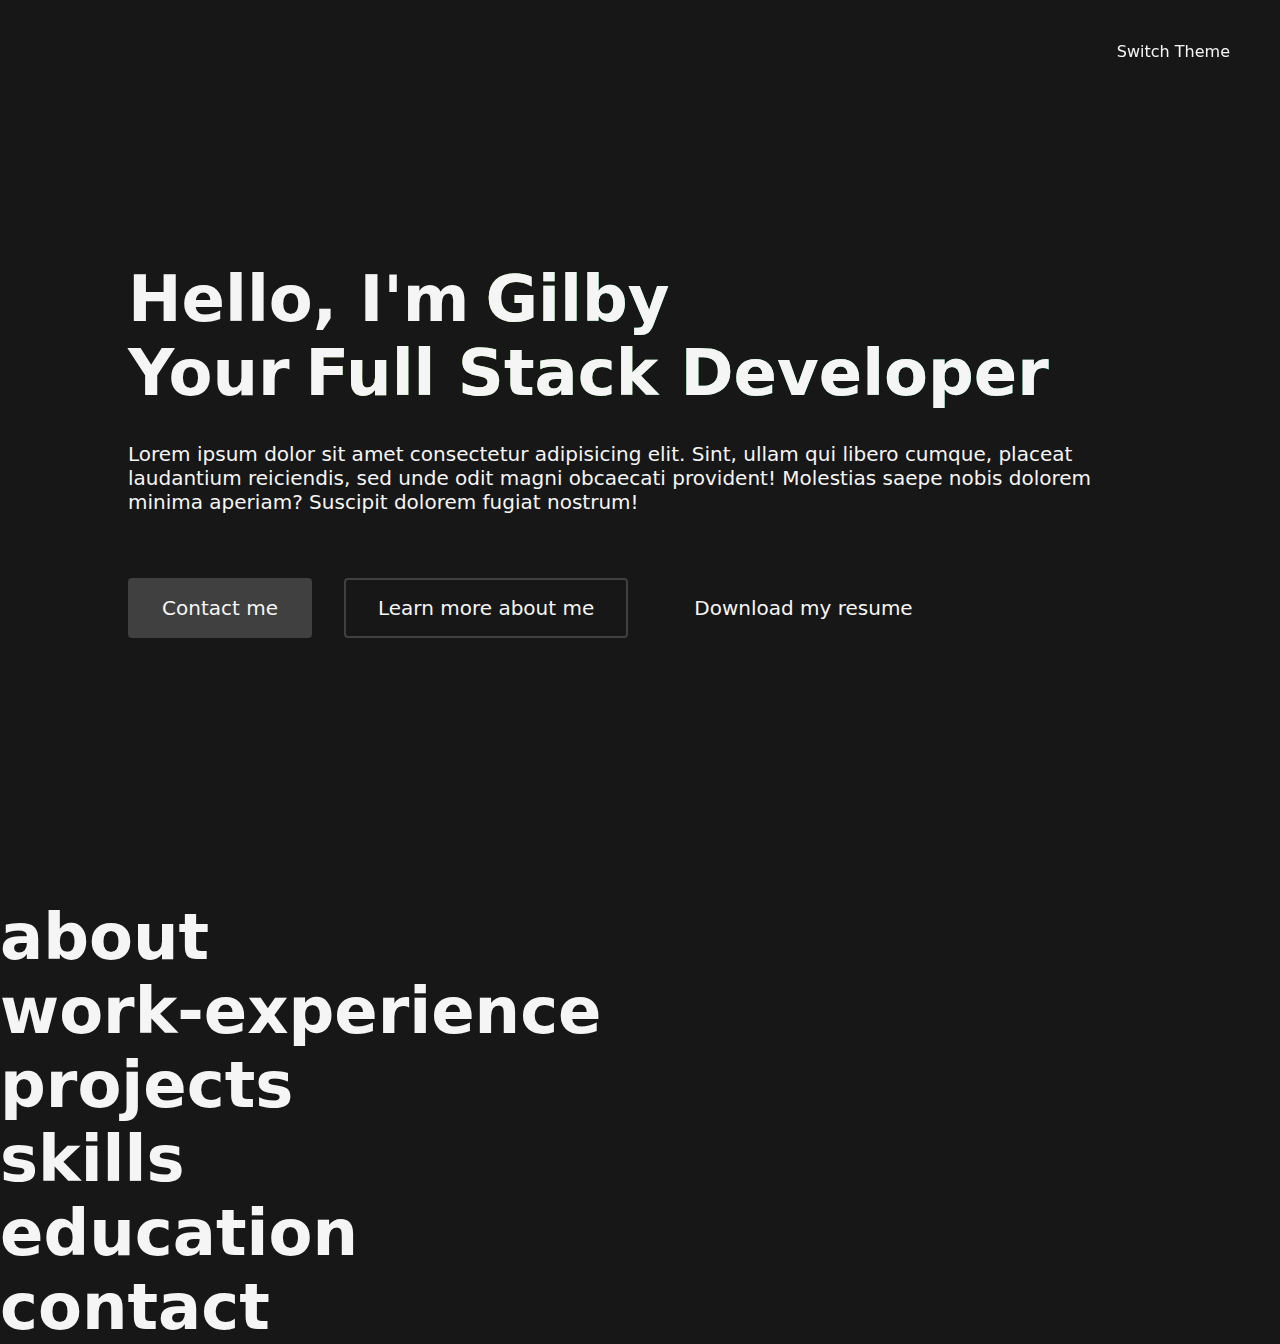
<file: index.html>
<!DOCTYPE html>
  <head>
    <title>Gilby E. A. Koloay</title>

    <!-- css -->
    <link rel='stylesheet' type='text/css' href='css/index.css'>
  </head>



  <body class='dark-theme'>
    <header>
      <button id='theme-switcher' class='tertiary' title='Switch to light theme'>Switch Theme</button>
    </header>

    <div id='home'></div>
    <div id='about'></div>
    <div id='work-experience'></div>
    <div id='projects'></div>
    <div id='skills'></div>
    <div id='education'></div>
    <div id='contact'></div>

    <!-- scripts -->
    <script src='scripts/loadPages.js'></script>
    <script src='scripts/themeSwitcher.js'></script>
    <script src='pages/home/script.js'></script>
  </body>
</html>
</file>
<file: css/index.css>
/* pages */
@import url('../pages/home/style.css');

/* tags */
@import url('body/index.css');
@import url('header/index.css');
@import url('button/index.css');



:root {
  --color-dark-high: #171717;
  --color-dark-low: #404040;
  --color-neutral: #737373;
  --color-light-low: #D4D4D4;
  --color-light-high: #F5F5F5;

  --font-size-sm: 1rem;
  --font-size-md: 1.25rem;
  --font-size-lg: 2rem;
  --font-size-xl: 4rem;
}



body,
h1, p {
  margin: 0;
  padding: 0;
}

body,
h1, p,
button {
  transition: background-color 0.2s ease-in-out;
  transition: color 0.25s ease-in-out;
}



h1 {
  font-size: var(--font-size-xl);
  font-weight: bold;
}

h2 {
  font-size: var(--font-size-lg);
  font-weight: bold;
}
</file>
